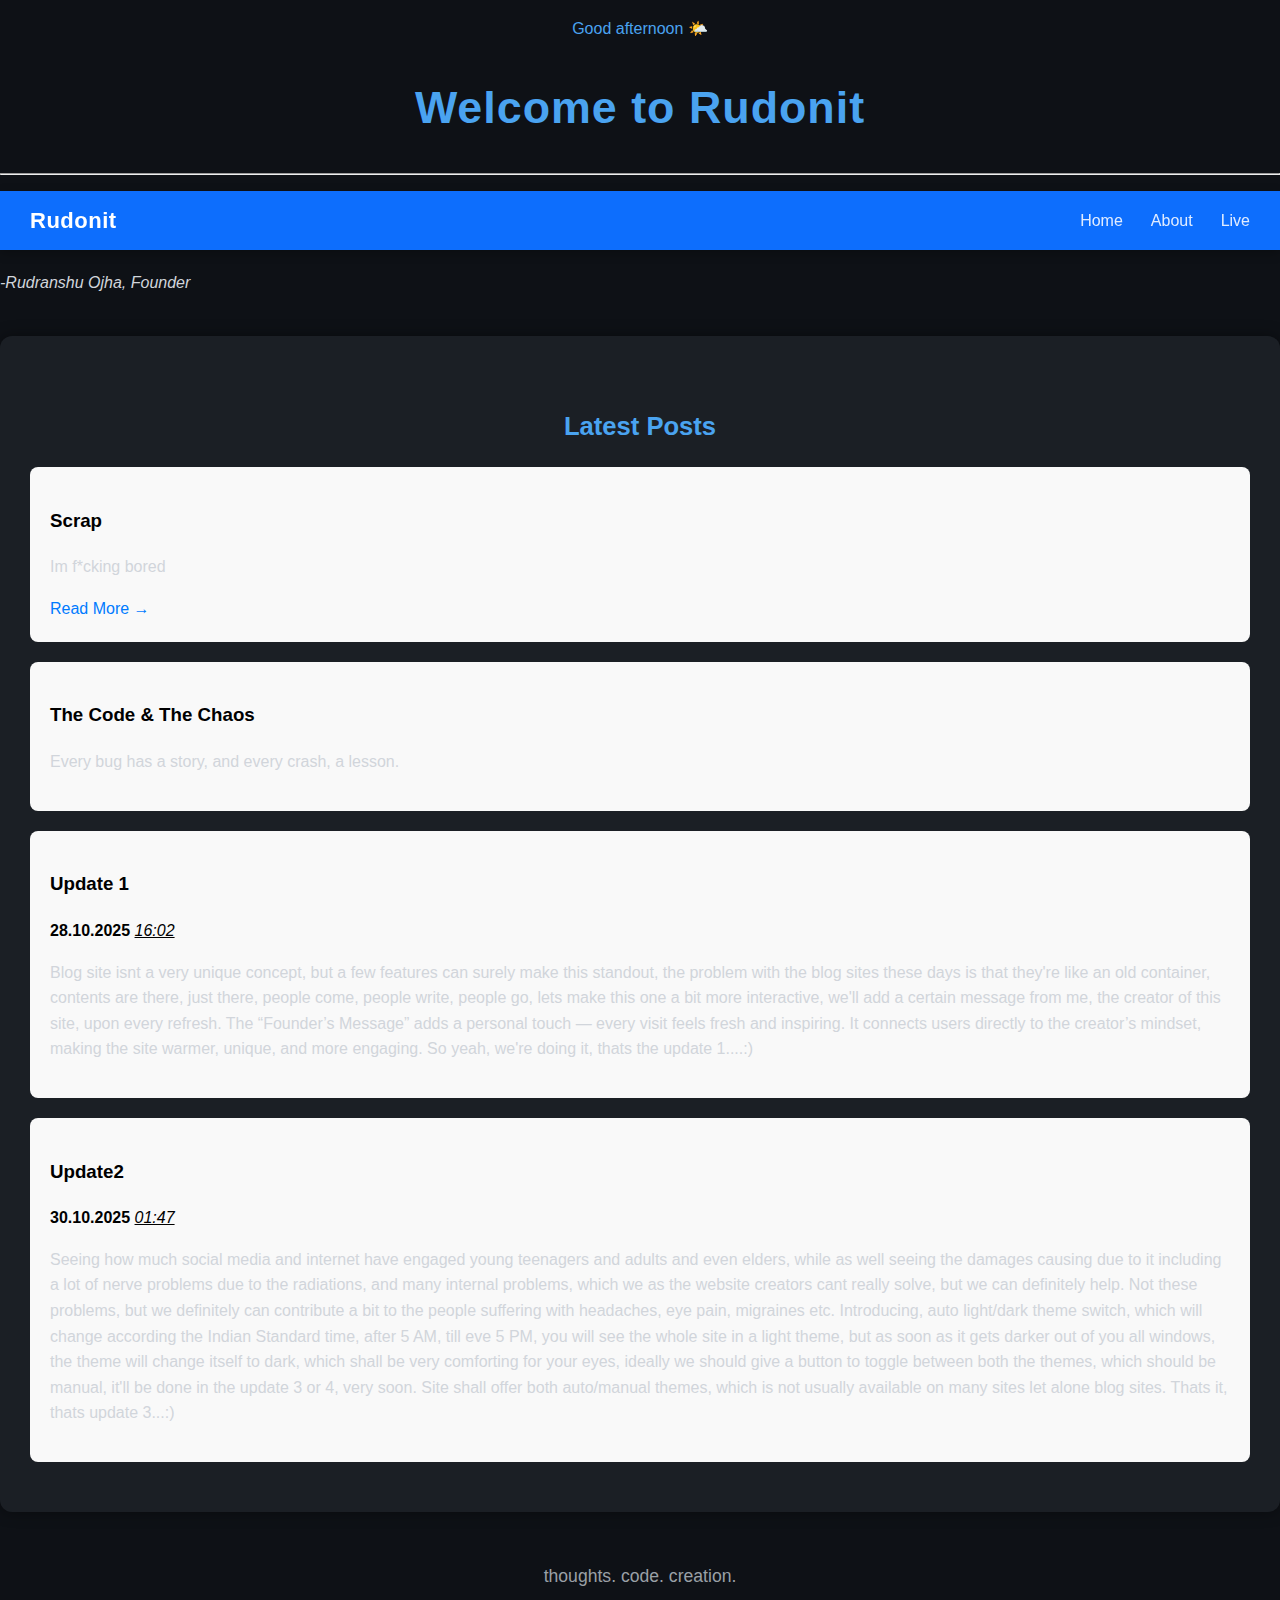
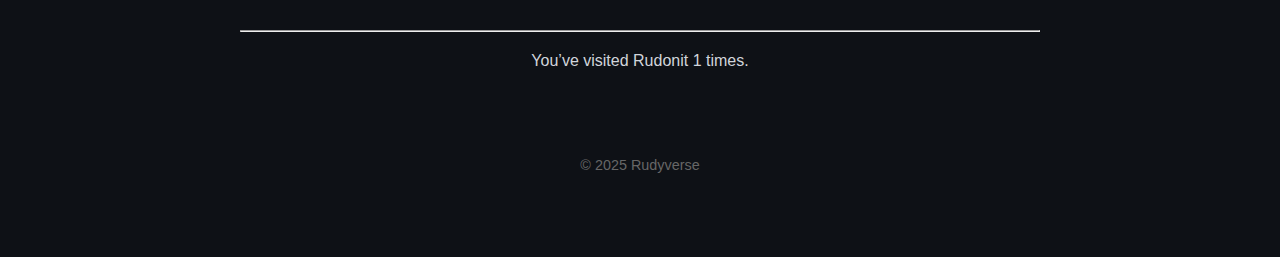
<file: index.html>
<!DOCTYPE html>
<html>
<head>
  <link rel="stylesheet" href="css.css">
  <head>
    <meta charset="UTF-8">
    <meta name="viewport" content="width=device-width, initial-scale=1.0">
    <title>Rudonit</title>
    <link rel="icon" href="logo.png" type="image/png">
    <link rel="shortcut icon" href="logo.png" type="image/png">
    <link rel="apple-touch-icon" href="logo.png">
  </head>
  
</head>
<body>
<style>
  html { scroll-behavior: smooth; }
</style>
  <h1>Welcome to Rudonit</h1>
<script>
  const greet = document.createElement("p");
  const hour = new Date().getHours();
  if (hour < 12) greet.innerText = "Good morning ☀️";
  else if (hour < 18) greet.innerText = "Good afternoon 🌤️";
  else greet.innerText = "Good evening 🌙";
  greet.style.textAlign = "center";
  greet.style.color = "#4aa3f0";
  document.body.prepend(greet);
</script>
  <hr>
<p id="clock" style="text-align:center; color:#4aa3f0; font-weight:bold;"></p>
<script>
setInterval(() => {
  document.getElementById("clock").innerText = new Date().toLocaleTimeString();
}, 1000);
</script>
<!-- 🔹 NAVIGATION BAR -->
<nav style="
  background-color: #0d6efd;
  color: white;
  font-family: 'Segoe UI', Tahoma, Geneva, Verdana, sans-serif;
  padding: 12px 30px;
  display: flex;
  align-items: center;
  justify-content: space-between;
  box-shadow: 0 3px 10px rgba(0, 0, 0, 0.25);
  position: sticky;
  top: 0;
  z-index: 100;
">

  <!-- Logo -->
  <div style="font-size: 22px; font-weight: bold; letter-spacing: 0.5px;">
    Rudonit
  </div>

  <!-- Links -->
  <div style="display: flex; gap: 28px; font-size: 16px;">
    <a href="index.html" style="color: #e0ecff; text-decoration: none;">Home</a>
    <a href="about.html" style="color: #e0ecff; text-decoration: none;">About</a>
    <a href="live.html" style="color: #e0ecff; text-decoration: none;">Live</a>
  </div>
</nav>

<div id="founder-quote" style="text-align:center; font-style:italic; margin-top:20px;"></div>



<p class="signature"><i>-Rudranshu Ojha, Founder</i></p>

  <div class="blog-box">
    <h2>Latest Posts</h2>
    <div class="post">
      <h3>Scrap</h3>
      <p>Im f*cking bored</p>
      <a href="post1.html">Read More →</a>
    </div>
  
   <div class="post">
      <h3>The Code & The Chaos</h3>
      <p>Every bug has a story, and every crash, a lesson.</p>
      <!-- <a href="#">Read More →</a> -->
    </div>

    
   <div class="post">
    <h3>Update 1</h3>
    <b>28.10.2025</b>
    <lb><i><u>16:02</u></i></lb>
    <p>Blog site isnt a very unique concept, but a few features can surely make this standout, the problem with the
      blog sites these days is that they're like an old container, contents are there, just there, people come, people write,
      people go, lets make this one a bit more interactive, we'll add a certain message from me, the creator of this site, upon every refresh.
      The “Founder’s Message” adds a personal touch — every visit feels fresh and inspiring. It connects users directly to the creator’s mindset, making the site warmer, unique, and more engaging.
      So yeah, we're doing it, thats the update 1....:)
    </p>
    <!-- <a href="#">Read More →</a> -->
  </div>

    <div class="post">
      <h3>Update2</h3>
      <b>30.10.2025</b>
      <lb><i><u>01:47</u></i></lb>
      <p>Seeing how much social media and internet have engaged young teenagers and adults and even elders, while as well seeing the damages causing due to it
      including a lot of nerve problems due to the radiations, and many internal problems, which we as the website creators cant really solve, but we can definitely help.
      Not these problems, but we definitely can contribute a bit to the people suffering with headaches, eye pain, migraines etc.
      Introducing, auto light/dark theme switch, which will change according the Indian Standard time, after 5 AM, till eve 5 PM, you will see the whole site in a light theme,
      but as soon as it gets darker out of you all windows, the theme will change itself to dark, which shall be very comforting for your eyes, ideally we should give a button to toggle
      between both the themes, which should be manual, it'll be done in the update 3 or 4, very soon. Site shall offer both auto/manual themes, which is not usually available on many sites
      let alone blog sites. Thats it, thats update 3...:)</p>
    </div>

  </div>

  <div class="container">
    <p class="tagline">thoughts. code. creation.</p>
    <hr>
<p id="visitorCount" style="text-align:center;"></p>
<script>
  let count = localStorage.getItem("visits") || 0;
  count++;
  localStorage.setItem("visits", count);
  document.getElementById("visitorCount").innerText = `You’ve visited Rudonit ${count} times.`;
</script>
    <footer>© 2025 Rudyverse</footer>
  </div>
  <script src="quotes.js"></script>
  <script>
  function applyTheme() {
    const hour = new Date().getHours();
    const isDark = (hour >= 17 || hour < 5); // 5 PM - 5 AM dark mode
    document.body.classList.toggle("dark-mode", isDark);
    document.body.classList.toggle("light-mode", !isDark);
  }

  applyTheme(); // Apply on page load
</script>

</body>
</html>
</body>
</html>
</file>
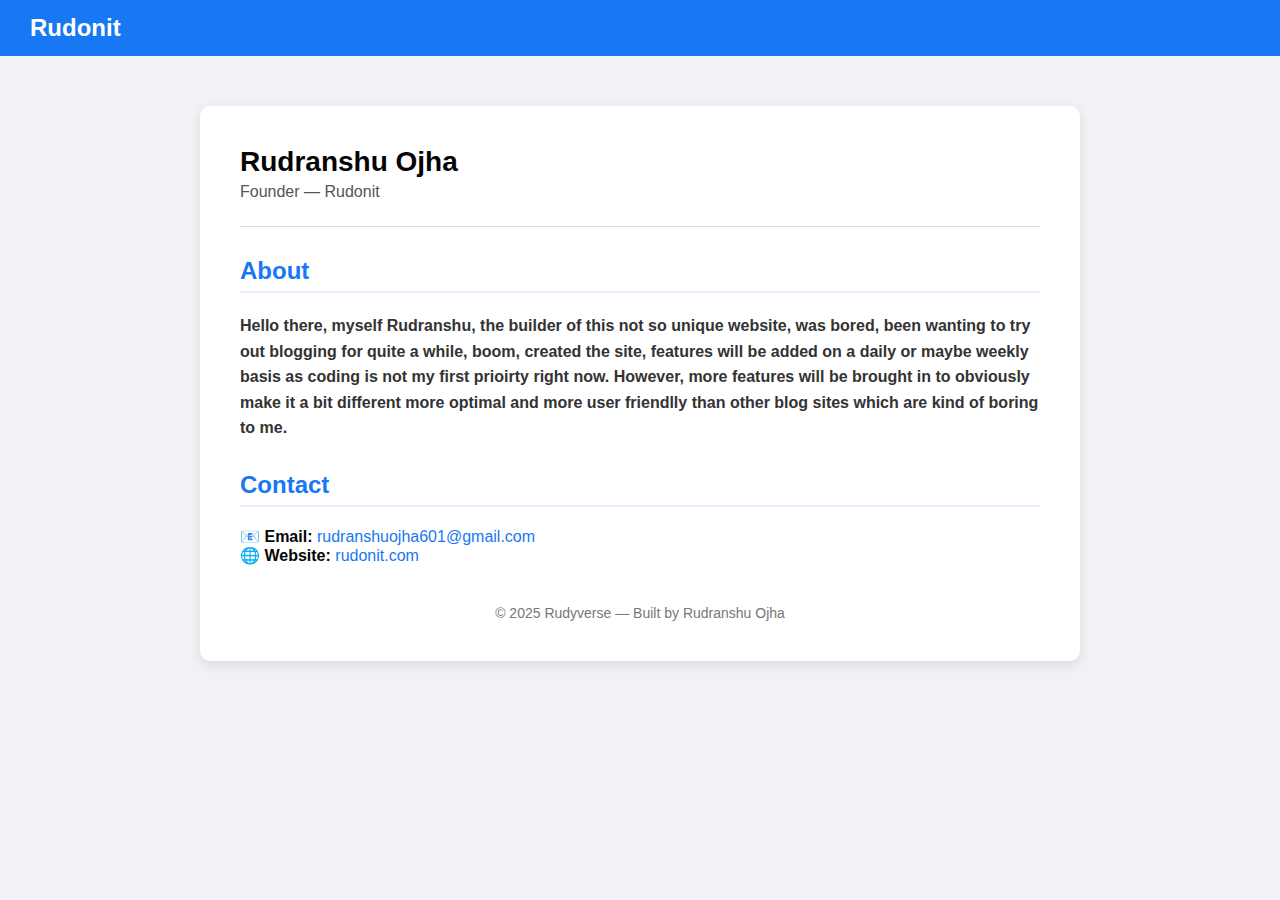
<file: about.html>
<!DOCTYPE html>
<html lang="en">
<head>
  <meta charset="UTF-8">
  <link rel="icon" type="image/png" href="logo.png">
  <title>About — Rudonit</title>
</head>
<body style="margin:0; font-family:'Segoe UI', Tahoma, Geneva, Verdana, sans-serif; background-color:#f0f2f5; color:#050505;">

  <!-- 🔹 Top Blue Header -->
  <div style="background-color:#1877f2; color:white; padding:14px 30px; font-size:24px; font-weight:bold;">
    Rudonit
  </div>

  <!-- 🔹 Center Card -->
  <div style="max-width:800px; background-color:white; margin:50px auto; border-radius:10px; padding:40px; box-shadow:0 4px 12px rgba(0,0,0,0.1);">
    
    <!-- Profile Section -->
    <div style="display:flex; align-items:center; gap:20px; border-bottom:1px solid #ddd; padding-bottom:20px;">
      <!-- <img src="A_logo_in_digital_vector_graphic_format_features_a.png" alt="R Logo" width="100" style="border-radius:10px;"> -->
      <div>
        <h1 style="margin:0; font-size:28px;">Rudranshu Ojha</h1>
        <p style="margin:5px 0; color:#555;">Founder — Rudonit</p>
      </div>
    </div>

    <!-- About Info -->
    <div style="margin-top:30px;">
      <h2 style="color:#1877f2; border-bottom:2px solid #e7f0ff; padding-bottom:6px;">About</h2>
      <p style="font-size:16px; line-height:1.6; color:#333;">
        <b>Hello there, myself Rudranshu, the builder of this not so unique website, was bored, been wanting to try out 
            blogging for quite a while, boom, created the site, features will be added on a daily or maybe weekly basis as coding
            is not my first prioirty right now. However, more features will be brought in to obviously make it a bit
            different more optimal and more user friendlly than other blog sites which are kind of boring to me. </b>
    </div>

    <!-- Contact -->
    <div style="margin-top:30px;">
      <h2 style="color:#1877f2; border-bottom:2px solid #e7f0ff; padding-bottom:6px;">Contact</h2>
      <p style="font-size:16px;">
        📧 <b>Email:</b> <a href="mailto:rudranshuojha601@gmail.com" style="color:#1877f2; text-decoration:none;">rudranshuojha601@gmail.com</a><br>
        🌐 <b>Website:</b> <a href="index.html" style="color:#1877f2; text-decoration:none;">rudonit.com</a><br>
        <!-- 💬 <b>LinkedIn:</b> <a href="#" style="color:#1877f2; text-decoration:none;">linkedin.com/in/rudyverse</a> -->
      </p>
    </div>

    <!-- Footer -->
    <div style="text-align:center; margin-top:40px; font-size:14px; color:#777;">
      © 2025 Rudyverse — Built by Rudranshu Ojha
    </div>
  </div>

</body>
</html>
</file>
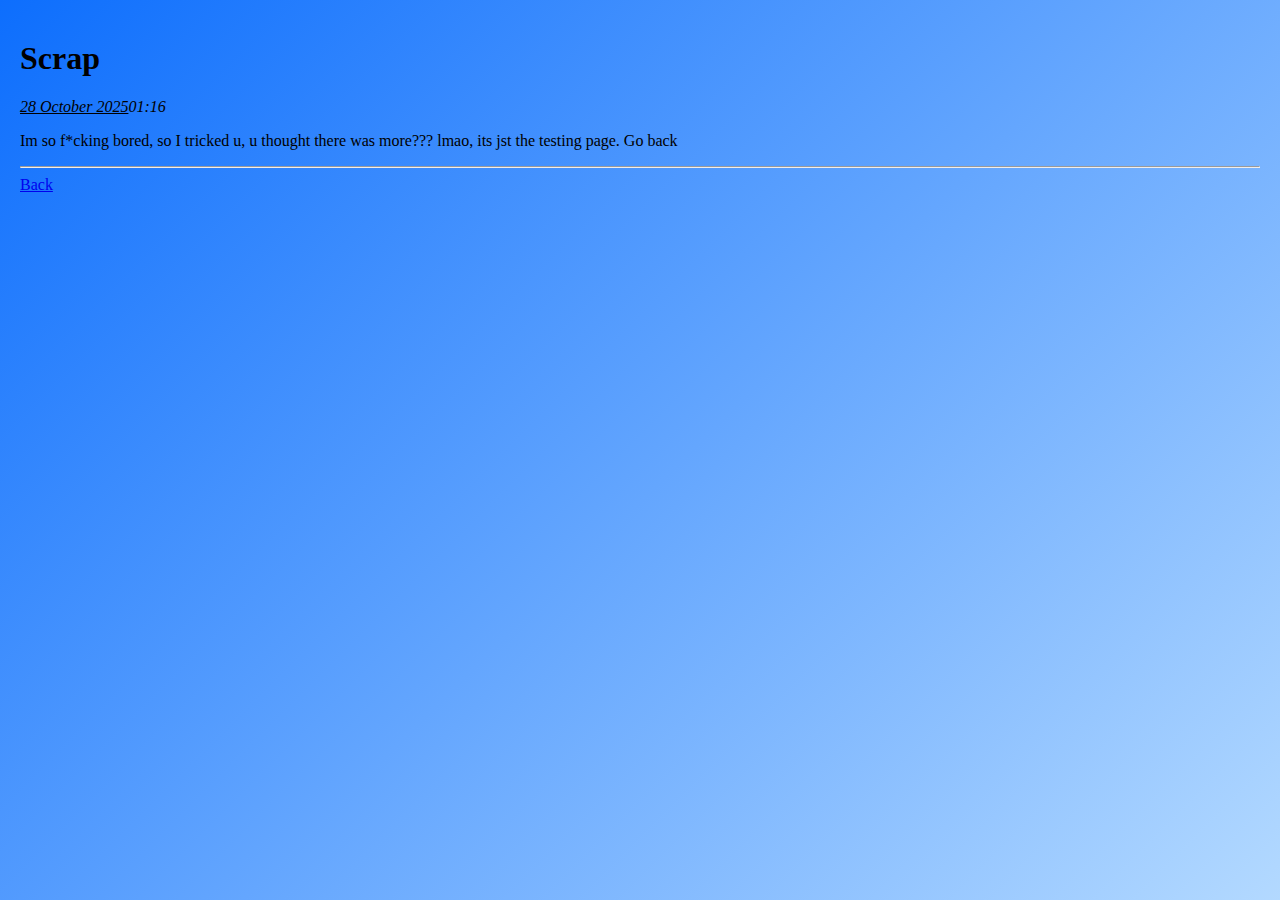
<file: post1.html>
<html>
    <head>
        <link rel="icon" type="image/png" href="logo.png">
        <link rel="stylesheet" href="pages.css">
<h1>Scrap</h1>
    </head>
    <title>Rudonit</title>
    <body>
<i><u>28 October 2025</u>01:16</i>
    <lb><p>Im so f*cking bored, so I tricked u, u thought there was more??? lmao, its jst the testing page. Go back</p></lb>
<hr>
   <a href="index.html">Back</a></body>
    </body>

</html>
</file>
<file: css.css>
/* Rudyverse Style – clean & minimal */
body {
  margin: 0;
  padding: 0;
  background-color: #0e1116; /* dark grey-black base */
  color: #e0e0e0; /* light text for contrast */
  font-family: 'Poppins', sans-serif;
  line-height: 1.6;
}

/* Center content neatly */
.container {
  max-width: 800px;
  margin: 60px auto;
  padding: 0 20px;
}

/* Header */
h1 {
  color: #4aa3f0; /* soft blue accent */
  text-align: center;
  font-size: 2.8rem;
  letter-spacing: 1px;
}

/* Tagline or subtitle */
p.tagline {
  text-align: center;
  color: #9aa0a6;
  font-size: 1.1rem;
  margin-top: -10px;
  margin-bottom: 40px;
}

/* Blog post titles */
h2 {
  color: #61dafb; /* bright cyan tone */
  margin-top: 40px;
  font-size: 1.6rem;
}

/* Paragraphs */
p {
  color: #d1d5db;
}

/* Footer */
footer {
  text-align: center;
  color: #666;
  font-size: 0.9rem;
  margin-top: 60px;
  padding: 20px 0;
  border-top: 1px;
}

/* Header bar */
header {
  background-color: #10151b; /* dark grey-blue */
  color: #4aa3f0; /* accent blue */
  text-align: center;
  padding: 20px 0;
  border-bottom: 1px solid #2b3138;
  box-shadow: 0 2px 10px rgba(0,0,0,0.4);
  position: sticky;
  top: 0;
  z-index: 1000;
}

/* Title inside the header */
header h1 {
  margin: 0;
  font-size: 2rem;
  letter-spacing: 1px;
}

img {
  display: block;
  margin: 0 auto 10px; /* centers the logo and adds small space below */
}

/* Blog section box */
.blog-box {
  background-color: #1b1f25; /* slightly lighter dark tone for contrast */
  border-radius: 12px;
  padding: 30px;
  box-shadow: 0 0 15px rgba(0,0,0,0.4);
  margin-top: 40px;
}

/* Blog box title */
.blog-box h2 {
  color: #4aa3f0;
  text-align: center;
  margin-bottom: 20px;
}

/* Individual posts */
.post {
  background-color: #f9f9f9; /* white box inside */
  color: #000; /* text color changed to black */
  border-radius: 8px;
  padding: 20px;
  margin-bottom: 20px;
  transition: transform 0.2s ease, box-shadow 0.2s ease;
}

/* Hover animation */
.post:hover {
  transform: translateY(-5px);
  box-shadow: 0 6px 18px rgba(0,0,0,0.3);
}

/* Post links */
.post a {
  color: #007bff;
  text-decoration: none;
  font-weight: 500;
}

.post a:hover {
  text-decoration: underline;
}
</file>
<file: pages.css>
/* post.css — Blue + Light Blue aesthetic for single post pages */

/* Page background */
body {
    margin: 0;
    padding: 40px 20px;
    background: linear-gradient(135deg, #0d6efd 0%, #b3d9ff 100%);
    font-family: "Times New Roman", Times, serif;
    color: #000;
  }
  
  /* Center wrapper */
  .post-container {
    max-width: 900px;
    margin: 40px auto;
    padding: 30px;
    box-sizing: border-box;
  }
  
  /* Light-blue post box */
  .post-card {
    background: #e8f4ff;              /* light blue box */
    border-radius: 18px;              /* curved edges */
    padding: 40px;
    box-shadow: 0 10px 35px rgba(0, 0, 0, 0.15);
    border: 1px solid rgba(255, 255, 255, 0.4);
  }
  
  /* Title */
  .post-title {
    margin: 0 0 10px 0;
    font-size: 2.4rem;
    font-weight: bold;
    color: #002a6b; /* deep navy-blue */
  }
  
  /* Meta text */
  .post-meta {
    font-size: 0.95rem;
    color: #003c8f;
    margin-bottom: 24px;
  }
  
  /* Paragraphs */
  .post-content p {
    font-size: 1.1rem;
    line-height: 1.7;
    color: #001e3c;
    margin-bottom: 18px;
  }
  
  /* Image styling */
  .post-content img {
    display: block;
    max-width: 100%;
    border-radius: 10px;
    margin: 20px auto;
    box-shadow: 0 4px 12px rgba(0,0,0,0.1);
  }
  
  /* Blockquote */
  .post-content blockquote {
    margin: 20px 0;
    padding: 14px 18px;
    background: #d7ebff;
    border-left: 5px solid #0056b3;
    border-radius: 10px;
    color: #003366;
    font-style: italic;
  }
  
  /* Footer navigation */
  .post-actions {
    display: flex;
    justify-content: space-between;
    align-items: center;
    margin-top: 28px;
  }
  
  .post-actions a {
    color: #003d99;
    text-decoration: none;
    font-weight: bold;
  }
  
  .post-actions a:hover {
    text-decoration: underline;
  }
  
  /* Responsive tweaks */
  @media (max-width: 640px) {
    body { padding: 24px 12px; }
    .post-card { padding: 24px; border-radius: 14px; }
    .post-title { font-size: 1.8rem; }
  }
</file>
